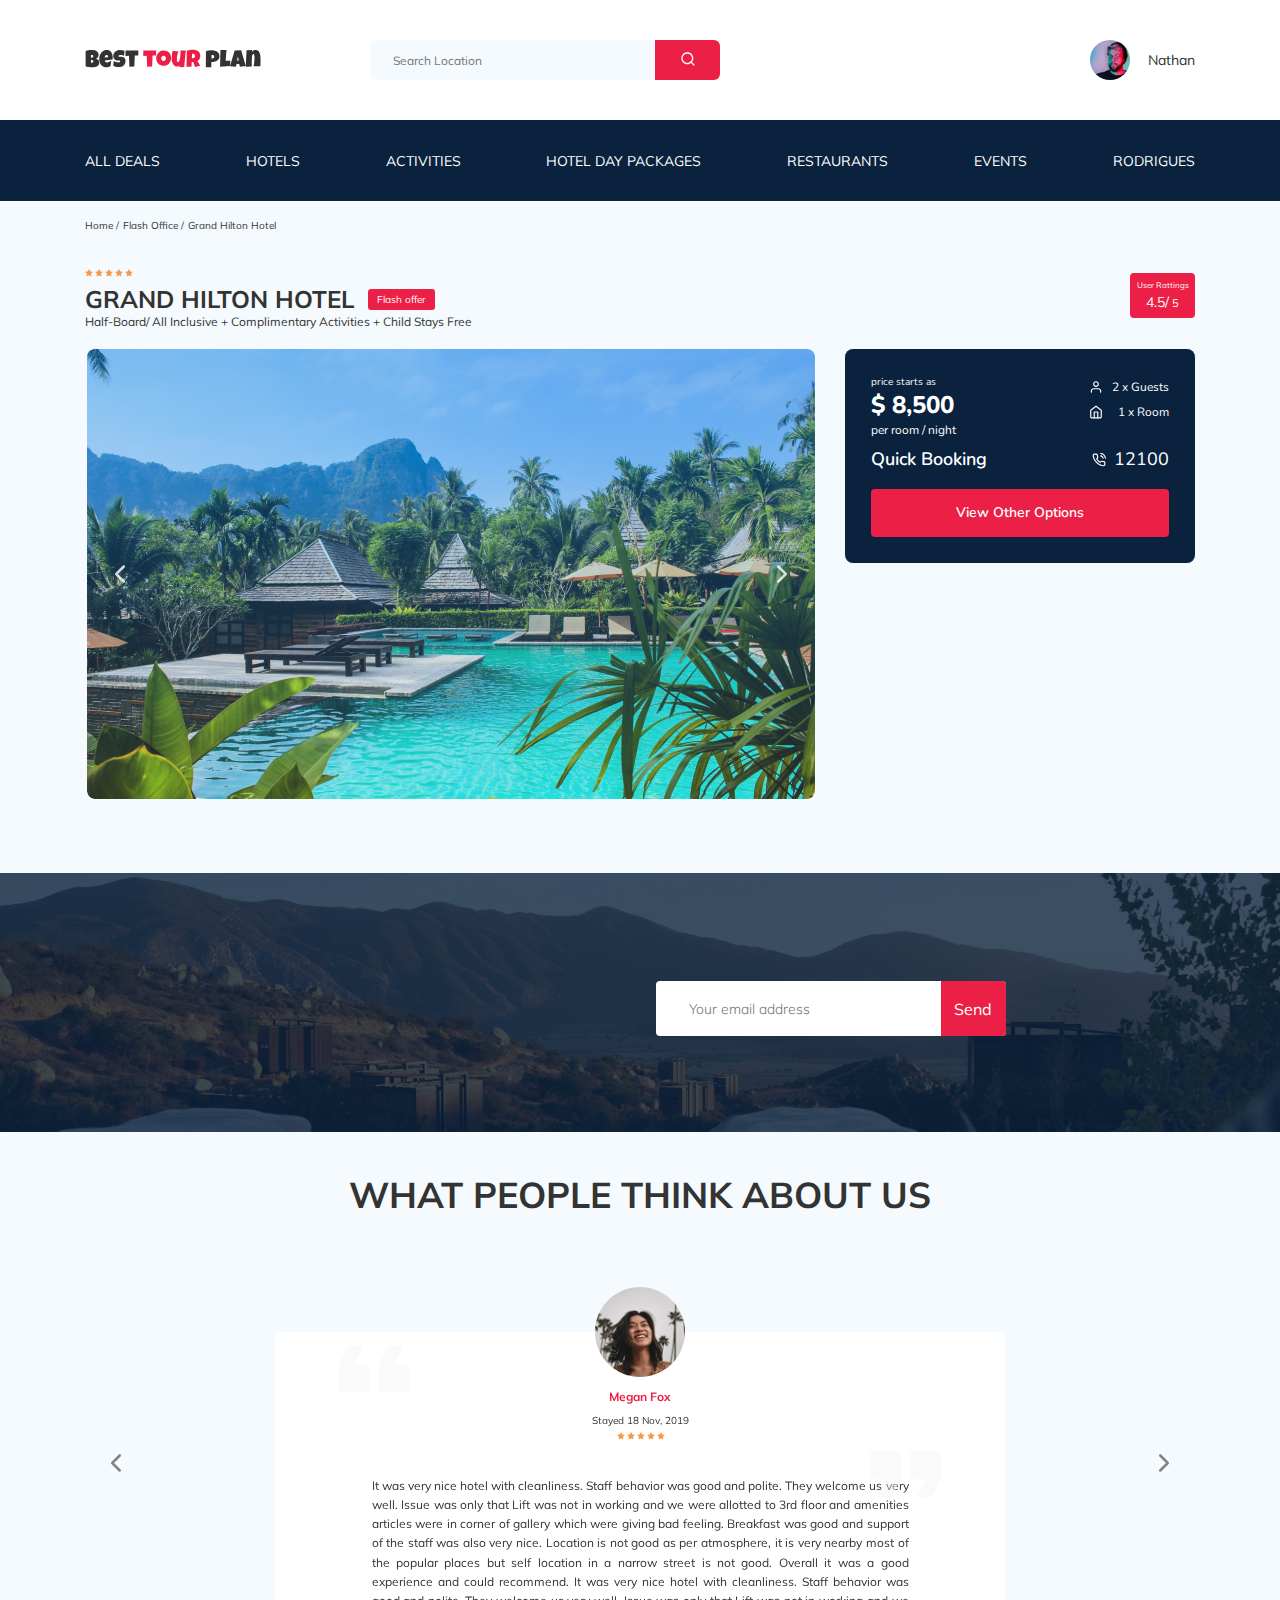
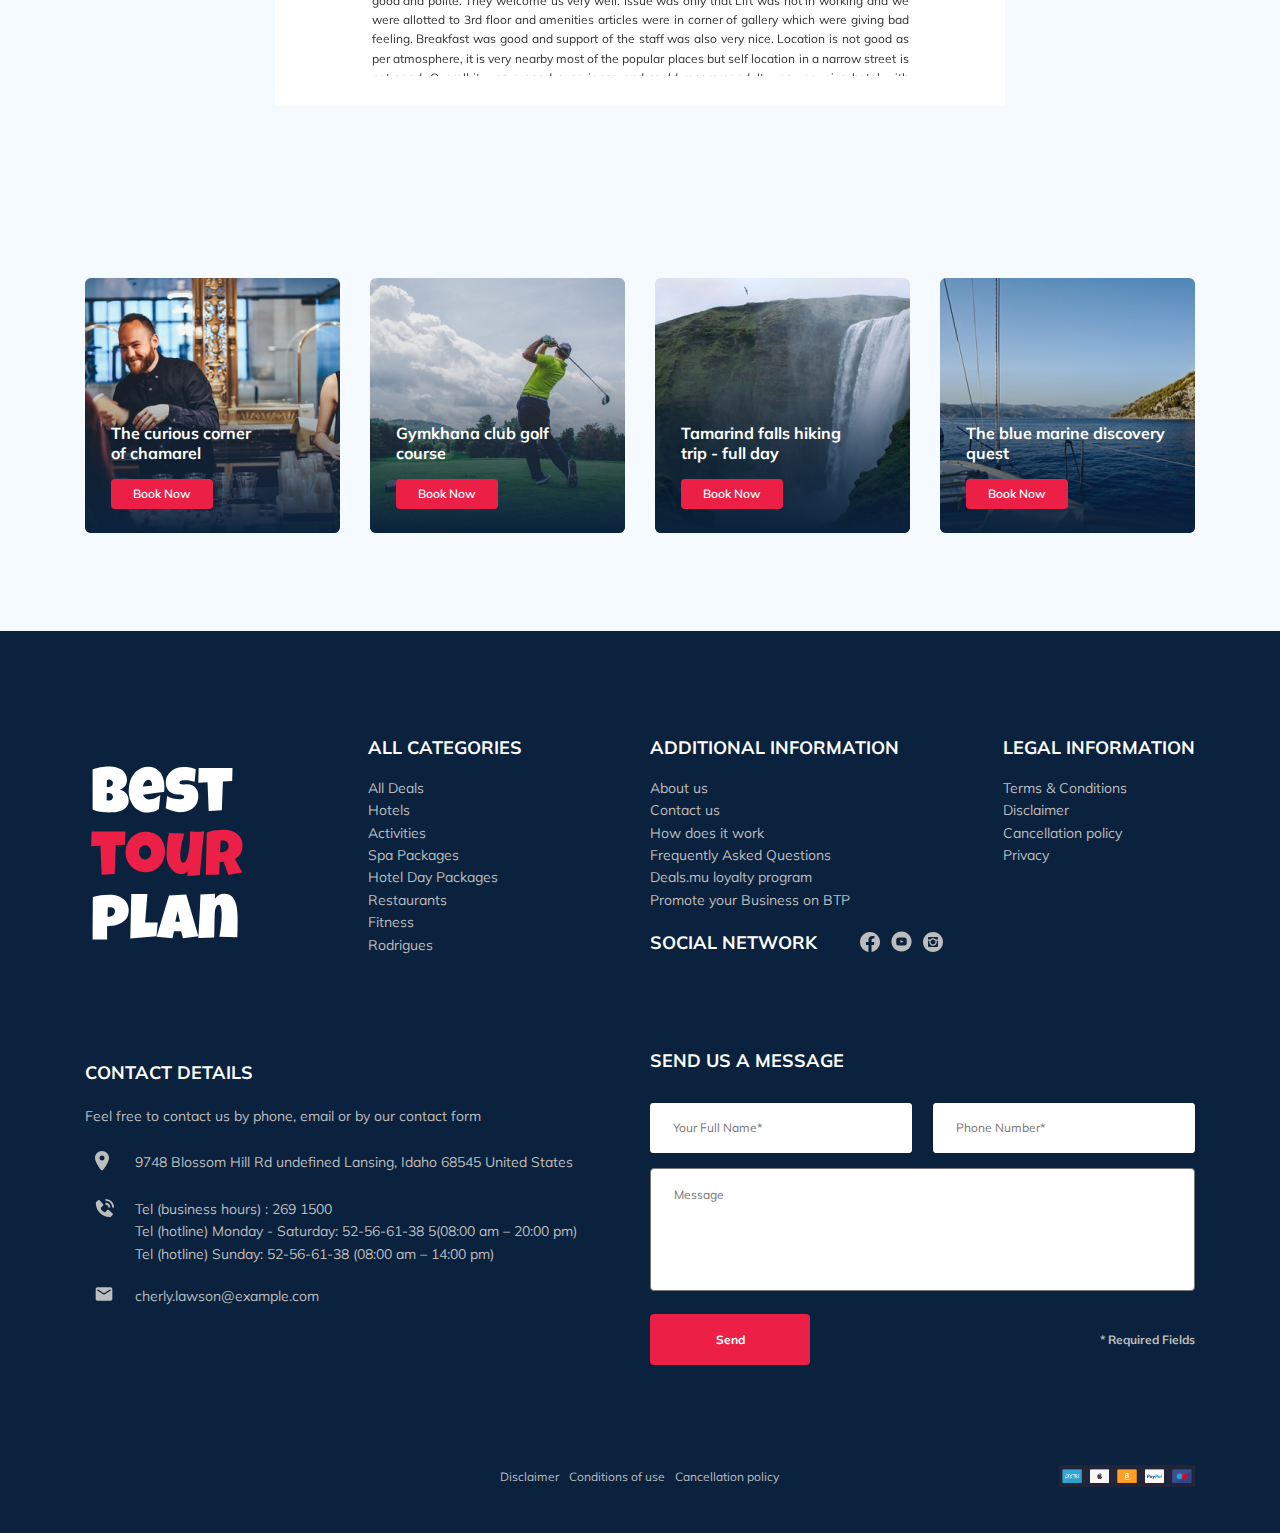
<file: index.html>
<!DOCTYPE html>
<html lang="en">

<head>
  <meta charset="UTF-8">
  <meta name="viewport" content="width=device-width, initial-scale=1.0">
  <title>Best Tour Plan - Hotel Booking19</title>
  <link href="https://fonts.googleapis.com/css2?family=Mulish:wght@400;700&family=Nunito:wght@400;600;800&display=swap"
    rel="stylesheet">
  <link rel="stylesheet" href="css/aos.css">
  <link rel="stylesheet" href="css/swiper-bundle.min.css">
  <link rel="icon" type="image/png" sizes="16x16" href="./img/favicon-16x16.png">
  <link rel="stylesheet" href="css/style.min.css">
  <!-- <script src="https://api-maps.yandex.ru/2.1/?apikey=08c87a56-c4ba-462c-a3b7-480979f335a8&lang=ru_RU">
  </script>
  <script>
    ymaps.ready(init);

    function init() {
      var myMap = new ymaps.Map("map", {
        center: [7.838600, 98.298791],
        zoom: 15
      });
    }
  </script> -->
</head>

<body>
  <header class="navbar navbar--mobile--fixed">
    <div class="container">
      <div class="navbar-top">
        <a href="" class="logo" data-aos="fade-right" data-aos-delay="400">
          <img src="img/horizontal-logo.svg" alt="Logo: Best Tour Plan" class="logo-image">
        </a>
        <form action="#" class="search navbar__search navbar__search--mobile--hidden">
          <input type="text" class="search__input" placeholder="Search Location" />
          <button class="search__button">
            <img src="img/search.svg" alt="Icon: search">
          </button>
        </form>
        <a href="#" class="user navbar__user navbar__user--mobile--hidden">
          <img src="img/user-avatar.jpeg" alt="avatar: Nathan" class="user__avatar">
          <span class="user__name">Nathan</span>
        </a>
        <!-- /.user -->
        <button class="menu-button navbar-top__menu-button">
          <span class="menu-button__line"></span>
          <span class="menu-button__line"></span>
          <span class="menu-button__line"></span>
        </button>
      </div>
      <!-- /"navbar-top -->
    </div>
    <!-- /.container -->
    <div class="navbar-bottom">
      <div class="container">
        <a href="#" class="navbar__user navbar-bottom__mobile ">
          <img src="img/user-avatar.jpeg" alt="avatar: Nathan" class="navbar__user__avatar">
          <span class="navbar__user__name navbar-bottom__mobile__user-name">Nathan</span>
        </a>
        <form action="#" class=" navbar-bottom__search navbar-bottom__search__mobile">
          <input type="text" class="navbar-bottom__search__input" placeholder="Search Location" />
          <button class="navbar-bottom__search__button">
            <img src="img/search.svg" alt="Icon: search">
          </button>
        </form>
        <ul class="navbar-menu navbar-menu--visible">

          <li class="navbar-menu__item navbar-menu__item--mobile--visible">
            <a href=" #" class="user navbar__user navbar__user--mobile--visible">
              <img src="img/user-avatar.jpeg" alt="avatar: Nathan" class="user__avatar">
              <span class="user__name user__name--light">Nathan</span>
            </a>
          </li>
          <li class="navbar-menu__item navbar-menu__item--mobile--visible">
            <form action="#" class="search navbar__search navbar__search--mobile--visible">
              <input type="text" class="search__input" placeholder="Search Location" />
              <button class="search__button">
                <img src="img/search.svg" alt="Icon: search">
              </button>
            </form>
          </li>
          <li class="navbar-menu__item">
            <a href="" class="navbar-menu__link
          ">All Deals</a>
          </li>
          <li class="navbar-menu__item">
            <a href="" class="navbar-menu__link">Hotels</a>
          </li>
          <li class="navbar-menu__item">
            <a href="" class="navbar-menu__link">Activities</a>
          </li>
          <li class="navbar-menu__item">
            <a href="" class="navbar-menu__link">Hotel Day Packages</a>
          </li>

          <li class="navbar-menu__item">
            <a href="" class="navbar-menu__link">Restaurants</a>
          </li>
          <li class="navbar-menu__item">
            <a href="" class="navbar-menu__link">Events</a>
          </li>
          <li class="navbar-menu__item">
            <a href="" class="navbar-menu__link">Rodrigues</a>
          </li>
        </ul>
      </div>
      <!-- /.container -->
    </div>
    <!-- /.navbar-bottom -->
  </header>
  <nav class="breadcrumb">
    <div class="container">
      <ul class="breadcrumb-list">
        <li class="breadcrumb-list__item">
          <a href="#" class="breadcrumb-list__link">Home</a>
        </li>
        <li class="breadcrumb-list__item">
          <a href="#" class="breadcrumb-list__link">Flash Office</a>
        </li>
        <li class="breadcrumb-list__item">
          Grand Hilton Hotel
        </li>
      </ul>
    </div>
    <!-- /.container -->
  </nav>
  <!-- /.breadcrumb -->

  <section class="hotel">
    <div class="container">
      <div class="hotel-info">
        <div class="hotel-info__text">
          <div class="hotel-wrapper">
            <div class="stars">
              <img src="img/Star.svg" class="star" alt="star">
              <img src="img/Star.svg" class="star" alt="star">
              <img src="img/Star.svg" class="star" alt="star">
              <img src="img/Star.svg" class="star" alt="star">
              <img src="img/Star.svg" class="star" alt="star">
            </div>
            <h1 class="hotel-name hotel-info__name">GRAND HILTON HOTEL</h1>
            <span class="offer hotel-info__offer">Flash offer</span>
          </div>
          <!-- /.hotel-wrapper -->
          <p class="hotel-description hotel-info__description">Half-Board/ All Inclusive + Complimentary Activities +
            Child Stays Free</p>
        </div>
        <!-- /.hotel-info__text -->
        <div data-toggle="modal" data-href="#rating-modal" class=" hotel-info__rating rating">
          <span class="rating__text">User Rattings</span>
          <span class="rating__counter">4.5/<span class="rating__base"> 5 </span></span>
        </div>
        <!-- /.hotel-info__rating -->
      </div>
      <!-- /.hotel-info-->
      <div class="hotel-grid">
        <!-- Slider main container -->
        <div class="swiper-container hotel-slider hotel__slider">
          <!-- Additional required wrapper -->
          <div class="swiper-wrapper">
            <!-- Slides -->
            <div class="swiper-slide hotel-slider__item">
              <img src="img/Slider1.jpg" class="hotel-slider__image" alt=" slider-1">
            </div>
            <div class="swiper-slide hotel-slider__item">
              <img src="img/Slider2.jpg" class="hotel-slider__image" alt=" slider-2">
            </div>
            <div class="swiper-slide hotel-slider__item">
              <img src="img/Slider3.jpg" class="hotel-slider__image" alt=" slider-3">
            </div>
            <div class="swiper-slide hotel-slider__item">
              <img src="img/Slider4.jpg" class="hotel-slider__image" alt=" slider-4">
            </div>
            <div class="swiper-slide hotel-slider__item">
              <img src="img/Slider5.jpg" class="hotel-slider__image" alt=" slider-5">
            </div>
          </div>
          <!-- /.swiper-wrapper -->
          <!-- If we need navigation buttons -->
          <button class="hotel-slider__button hotel-slider__button--prev"></button>
          <button class="hotel-slider__button hotel-slider__button--next"></button>
        </div>
        <!-- /.swiper-container -->
        <div class="hotel-details">
          <div class="booking">
            <div class="booking__info">
              <div class="booking__price">
                <span class="booking__start">price starts as</span>
                <strong class="booking__pricetag">$ 8,500</strong>
                <span class="booking__per-room">per room / night</span>
              </div>
              <!-- /.booking__price -->
              <div class="booking__room">
                <div class="booking__text">
                  <img src="img/user.svg" alt="Icon: user" class="booking__icon">
                  <span class="booking__description">2 x Guests</span>
                </div>
                <div class="booking__text">
                  <img src="img/home.svg" alt="Icon: home" class="booking__icon">
                  <span class="booking__description">1 x Room</span>
                </div>
              </div>
              <!-- /.booking-room -->
            </div>
            <!-- /.booking__info -->
            <div class="booking__call-center">
              <span class="booking__quick">Quick Booking</span>
              <a href="tel:12100" class="booking__number">
                <img src="img/phone-call.svg" alt="Icon: phone-call">
                <span class="booking__num">12100</span>
              </a>
            </div>
            <!-- /.call-center -->
            <button data-toggle="modal" data-href="#booking-modal" class=" button booking__button">View Other
              Options</button>
          </div>
          <!-- /.booking -->
          <div id="map" class="maps">
            <iframe class="frame"
              src="https://www.google.com/maps/embed?pb=!1m18!1m12!1m3!1d3952.5414950814966!2d98.2970310151609!3d7.838252394352192!2m3!1f0!2f0!3f0!3m2!1i1024!2i768!4f13.1!3m3!1m2!1s0x305025650c33dbab%3A0xa67a542329d011e1!2z0J_RhdGD0LrQtdGCLCDQmtCw0YDQvtC9LCDQntGC0LXQu9GMINCl0LjQu9GC0L7QvQ!5e0!3m2!1sru!2sru!4v1600868151652!5m2!1sru!2sru"
              width="347" height="213" style="border:0;" allowfullscreen="" aria-hidden="false" tabindex="0"></iframe>
          </div>
          <!-- /.map -->
        </div>
        <!-- /.hotel-right-->
      </div>
      <!-- /.hotel-grid -->
    </div>
    <!-- /.container -->
  </section>
  <!-- <section class="newsletter data-parallax= scroll" data-image-src="./img/newsletter-bg.jpeg"> -->
  <section class="newsletter">
    <div class=" newsletter-wrapper">
      <h2 class="newsletter-title newsletter__title" data-aos="fade-right" data-aos-delay="400">subscribe to our
        <span class="newsletter-title__strong">Newsletter</span></h2>
      <form action="send.php" method="POST" class="subscribe newsletter__subscribe newsletter__form">
        <div class="newsletter-group">
          <input type="email" class="subscribe__input" name="email" required placeholder="Your email address">
        </div>
        <button class="subscribe__button">Send</button>
      </form>







    </div>
    <!-- /.newsletter-wrapper -->
  </section>
  <section class="reviews">
    <h2 class="reviews__title">What people think about us</h2>
    <div class="container">
      <div class="swiper-container reviews-slider">
        <div class="swiper-wrapper">
          <div class="swiper-slide">
            <div class="reviews-slider__item">
              <div class="reviews-slider__profile">
                <img src="img/reviews-avatar-1.jpeg" alt="Photo: Megan Fox" class="reviews-slider__image">
                <h3 class="reviews-slider__username">Megan Fox</h3>
                <span class="reviews-slider__date">Stayed 18 Nov, 2019</span>
                <div class="reviews-slider__rating">
                  <img src="img/Star.svg" class="star" alt="star">
                  <img src="img/Star.svg" class="star" alt="star">
                  <img src="img/Star.svg" class="star" alt="star">
                  <img src="img/Star.svg" class="star" alt="star">
                  <img src="img/Star.svg" class="star" alt="star">
                </div>
                <!-- /.rating -->
              </div>
              <!-- /.reviews-slider__profile -->
              <p class="reviews-slider__text">
                It was very nice hotel with cleanliness. Staff behavior was good and polite. They welcome us very well.
                Issue was only
                that Lift was not in working and we were allotted to 3rd floor and amenities articles were in corner of
                gallery which
                were giving bad feeling. Breakfast was good and support of the staff was also very nice. Location is not
                good as per
                atmosphere, it is very nearby most of the popular places but self location in a narrow street is not
                good. Overall it
                was a good experience and could recommend.
                It was very nice hotel with cleanliness. Staff behavior was good and polite. They welcome
                us very well.
                Issue was only
                that Lift was not in working and we were allotted to 3rd floor and amenities articles were
                in corner of
                gallery which
                were giving bad feeling. Breakfast was good and support of the staff was also very nice.
                Location is not
                good as per
                atmosphere, it is very nearby most of the popular places but self location in a narrow
                street is not
                good. Overall it
                was a good experience and could recommend.
                It was very nice hotel with cleanliness. Staff behavior was good and polite. They welcome us very
                well.
                Issue was only
                that Lift was not in working and we were allotted to 3rd floor and amenities articles were in
                corner of
                gallery which
                were giving bad feeling. Breakfast was good and support of the staff was also very nice. Location
                is not
                good as per
                atmosphere, it is very nearby most of the popular places but self location in a narrow street is
                not
                good. Overall it
                was a good experience and could recommend.
                It was very nice hotel with cleanliness. Staff behavior was good and polite. They welcome
                us very well.
                Issue was only
                that Lift was not in working and we were allotted to 3rd floor and amenities articles were
                in corner of
                gallery which
                were giving bad feeling. Breakfast was good and support of the staff was also very nice.
                Location is not
                good as per
                atmosphere, it is very nearby most of the popular places but self location in a narrow
                street is not
                good. Overall it
                was a good experience and could recommend.
              </p>
            </div>
            <!-- /.reviews-slider__item -->
          </div>
          <!-- /.swiper-slide -->

          <div class="swiper-slide">
            <div class="reviews-slider__item">
              <div class="reviews-slider__profile">
                <img src="img/reviews-avatar-2.jpeg" alt="Photo: Megan Fox" class="reviews-slider__image">
                <h3 class="reviews-slider__username">Ben Smith</h3>
                <span class="reviews-slider__date">Stayed 25 Nov, 2018</span>
                <div class="reviews-slider__rating">
                  <img src="img/Star.svg" class="star" alt="star">
                  <img src="img/Star.svg" class="star" alt="star">
                  <img src="img/Star.svg" class="star" alt="star">
                  <img src="img/Star.svg" class="star" alt="star">
                  <img src="img/Star.svg" class="star" alt="star">
                </div>
                <!-- /.rating -->
              </div>
              <!-- /.reviews-slider__profile -->
              <p class="reviews-slider__text">
                Lorem ipsum dolor sit amet consectetur adipisicing elit. Provident porro minus asperiores veritatis nam
                quod aliquid ipsam eligendi voluptate commodi ab accusamus facilis ad excepturi quisquam, odio qui
                molestiae temporibus?
                Quaerat ipsam, illo voluptatibus enim rerum ut non laborum possimus aut impedit itaque dolorem
                praesentium sed molestiae sunt adipisci fugit rem aspernatur tempore dignissimos et magnam voluptas?
                Quas, accusantium quasi!
                Animi tempore veritatis similique! Maiores sequi ullam deleniti officia! Ea corrupti cupiditate quisquam
                possimus pariatur doloremque, assumenda mollitia exercitationem earum id at quam quas rerum quae
                incidunt saepe placeat doloribus!

              </p>

            </div>
            <!-- /.reviews-slider__item -->
          </div>
          <!-- /.swiper-slide -->
          <div class="swiper-slide">
            <div class="reviews-slider__item">
              <div class="reviews-slider__profile">
                <img src="img/reviews-avatar-3.jpeg" alt="Photo: Megan Fox" class="reviews-slider__image">
                <h3 class="reviews-slider__username">Sammy Dirk</h3>
                <span class="reviews-slider__date">Stayed 15 Jan, 2019</span>
                <div class="reviews-slider__rating">
                  <img src="img/Star.svg" class="star" alt="star">
                  <img src="img/Star.svg" class="star" alt="star">
                  <img src="img/Star.svg" class="star" alt="star">
                  <img src="img/Star.svg" class="star" alt="star">
                  <img src="img/Star.svg" class="star" alt="star">
                </div>
                <!-- /.rating -->
              </div>
              <!-- /.reviews-slider__profile -->
              <p class="reviews-slider__text">
                Lorem ipsum dolor sit amet consectetur adipisicing elit. Sit omnis molestias minus, natus voluptatum
                nihil ipsam unde totam corrupti quas consequatur ipsa, assumenda inventore quibusdam. Odio corrupti
                quidem sapiente fugit.Inventore nostrum dignissimos at quibusdam, reprehenderit delectus veritatis
                nulla. Et rerum neque est nobis explicabo nihil laudantium quos eius, quam distinctio pariatur
                doloremque vero. Officia quos saepe asperiores accusamus enim?

              </p>
            </div>
            <!-- /.reviews-slider__item -->
          </div>
          <!-- /.swiper-slide -->
        </div>
        <!-- /.swiper-wrapper -->

        <button class="reviews-slider__button reviews-slider__button--prev"></button>
        <button class="reviews-slider__button reviews-slider__button--next"></button>

      </div>
      <!-- /.reviews-slider -->
    </div>
    <!-- /.container -->


  </section>

  <section class="activities">
    <div class="container">
      <h2 class="activities__title" data-aos="fade-right" data-aos-delay="400">Other Activities</h2>
      <div class="activities-wrapper">
        <div class="card activities__card">
          <img src="img/activity-1.jpg" alt="activity1" class="card__image">
          <h3 class="card__title">The curious corner<br>
            of chamarel</h3>
          <button data-toggle="modal" data-href="#booking-modal" class="card__button">Book Now</button>
        </div>
        <!-- /.card -->
        <div class="card activities__card">
          <img src="img/activity-2.jpg" alt="activity2" class="card__image">
          <h3 class="card__title">Gymkhana club golf<br>
            course</h3>
          <button data-toggle="modal" data-href="#booking-modal" class="card__button">Book Now</button>
        </div>
        <!-- /.card -->
        <div class="card activities__card">
          <img src="img/activity-3.jpg" alt="activity3" class="card__image">
          <h3 class="card__title">Tamarind falls hiking<br>
            trip - full day</h3>
          <button data-toggle="modal" data-href="#booking-modal" class="card__button">Book Now</button>
        </div>
        <!-- /.card -->
        <div class="card activities__card">
          <img src="img/activity-4.jpg" alt="activity4" class="card__image">
          <h3 class="card__title">The blue marine discovery
            quest</h3>
          <button data-toggle="modal" data-href="#booking-modal" class="card__button">Book Now</button>
        </div>
        <!-- /.card -->
      </div>
      <!-- /.activities-wrapper -->


    </div>
    <!-- /.container -->


  </section>

  <footer class="footer ">
    <div class="container">
      <div class="footer-wrapper">
        <a href="" class="logo footer__link"> <img src="img/vertival-logo.svg" alt="Logo: Best Tour Plan"
            class="logo footer__logo"></a>
        <div class="footer__list footer__categories">
          <h3 class="footer__title">ALL CATEGORIES</h3>
          <ul class="footer__ul">
            <li class="footer__item">
              <a href="#" class="footer__link"> All Deals</a>
            </li>
            <li class="footer__item">
              <a href="#" class="footer__link"> Hotels</a>
            </li>
            <li class="footer__item">
              <a href="#" class="footer__link">Activities</a>
            </li>
            <li class="footer__item">
              <a href="#" class="footer__link"> Spa Packages</a>
            </li>
            <li class="footer__item">
              <a href="#" class="footer__link"> Hotel Day Packages</a>
            </li>
            <li class="footer__item">
              <a href="#" class="footer__link"> Restaurants</a>
            </li>
            <li class="footer__item">
              <a href="#" class="footer__link"> Fitness</a>
            </li>
            <li class="footer__item">
              <a href="#" class="footer__link">Rodrigues</a>
            </li>
          </ul>
        </div>
        <!-- /.footer__list -->
        <div class="footer__list footer__additional">
          <h3 class="footer__title">Additional information</h3>
          <ul class="footer__ul">
            <li class="footer__item">
              <a href="#" class="footer__link"> About us</a>
            </li>
            <li class="footer__item">
              <a href="#" class="footer__link"> Contact us</a>
            </li>
            <li class="footer__item">
              <a href="#" class="footer__link">How does it work</a>
            </li>
            <li class="footer__item">
              <a href="#" class="footer__link"> Frequently Asked Questions</a>
            </li>
            <li class="footer__item">
              <a href="#" class="footer__link"> Deals.mu loyalty program</a>
            </li>
            <li class="footer__item">
              <a href="#" class="footer__link"> Promote your Business on BTP</a>
            </li>

          </ul>
        </div>
        <!-- /.footer__list -->
        <div class="footer__social-network">
          <h3 class="footer__title footer__title--inline">Social Network</h3>
          <div class="footer__social-links">
            <a href="#" class="footer__link"><img src="img/fb.svg" alt="Icon: facebook"></a>
            <a href="#" class="footer__link"><img src="img/yt.svg" alt="Icon: youtube"></a>
            <a href="#" class="footer__link"><img src="img/inst.svg" alt="Icon: instagram"></a>
          </div>
          <!-- /.footer__social-links -->
        </div>
        <!-- /.footer__social-network -->
        <div class="footer__list footer__legal">
          <h3 class="footer__title"> LEGAL INFORMATION</h3>
          <ul class="footer__ul">
            <li class="footer__item">
              <a href="#" class="footer__link"> Terms & Conditions</a>
            </li>
            <li class="footer__item">
              <a href="#" class="footer__link"> Disclaimer</a>
            </li>
            <li class="footer__item">
              <a href="#" class="footer__link"> Cancellation policy</a>
            </li>
            <li class="footer__item">
              <a href="#" class="footer__link"> Privacy</a>
            </li>
          </ul>
        </div>
        <!-- /.footer__list -->
        <div class="footer__contact-details">
          <h3 class="footer__title footer__title--contact">Contact Details </h3>
          <p class="footer__text">
            Feel free to contact us by phone, email or by our contact form</p>
          <ul class="footer__ul">
            <li class="footer__item footer__item--mb-2">
              <div class="footer__icon-wrapper">
                <img class=" footer__icon" src="img/map-market.svg" alt=" Icon: map">
              </div>
              9748 Blossom Hill Rd undefined Lansing, Idaho 68545 United States
            </li>
            <li class="footer__item footer__item--mb-2">
              <div class="footer__icon-wrapper">
                <img class=" footer__icon" src="img/phone.svg" alt=" Icon: phone">
              </div>
              <ul class="footer__phones">
                <li class="footer__phone--line">
                  Tel (business hours) : <a href="tel:2691500" class="footer__link">269 1500</a>
                </li>
                <li class="footer__phone--line">
                  Tel (hotline) Monday - Saturday: <a href="tel:52566138" class="footer__link">52-56-61-38 </a>5(08:00
                  am – 20:00
                  pm)
                </li>
                <li class="footer__phone--line">
                  Tel (hotline) Sunday: <a href="tel:52566138" class="footer__link">52-56-61-38 </a>(08:00 am – 14:00
                  pm)

                </li>
              </ul>

            </li>
            <li class="footer__item footer__item--mb-2">
              <div class="footer__icon-wrapper">
                <img class=" footer__icon" src="img/email.svg" alt="Icon: email">
              </div>

              <a href="mailto:example@example.com" class="footer__link">cherly.lawson@example.com</a>

            </li>
          </ul>
        </div>
        <!-- /. footer__contact-details-->
        <div class="footer__contact-form">
          <h3 class="footer__title footer__title--message">Send us a message</h3>
          <form action="send.php" method="POST" class="footer__form form">
            <div class="footer__input-group">
              <input type="text" class="footer__input" name="name" required placeholder="Your Full Name*">
            </div>
            <div class="footer__input-group">
              <input type="text" class="footer__input" name="phone" required placeholder="Phone Number*">
            </div>

            <textarea class="footer__message" name="message" placeholder="Message"></textarea>
            <div class="footer__line">
              <button class="button footer__button" type="submit">Send</button>
              <span class="footer__info">* Required Fields</span>
            </div>
          </form>
        </div>
        <!-- /.footer__contact-form -->
      </div>
      <!-- footer-wrapper -->
      <div class="footer__bottom">
        <div class="footer__policy">
          <a href="#" class="footer__policy footer__policy--link">Disclaimer</a>
          <a href="#" class="footer__policy footer__policy--link">Conditions of use </a>
          <a href="#" class="footer__policy footer__policy--link">Cancellation policy</a>
        </div>
        <div class="footer__icons">
          <img src="img/footer-icons.png" alt="Icon: footer-icons">
        </div>
      </div>
      <!-- /.footer__bottom -->
    </div>
    <!-- /.container -->
  </footer>
  <div class="modal" id="booking-modal">
    <div class="modal__overlay">
    </div>
    <!-- /.modal__overlay -->
    <div class="modal__dialog">
      <a href="#" class="modal__close">
        <img src="img/close.svg" alt="Icon: close">
      </a>
      <div class="modal__contact-form">
        <h3 class="modal__title modal__title--message">Booking</h3>
        <form action="send.php" method="POST" class="modal__form form">
          <div class="modal__group">
            <input type="text" class="modal__input" name="name" required placeholder="Your Full Name*">
          </div>
          <input type="text" class="modal__input" name="phone" required placeholder="Phone Number*">
          <input type="email" class="modal__input" name="email" required placeholder="Email*">
          <textarea class="message modal__message" name="message" placeholder="Message"></textarea>
          <div class="modal__line">
            <button class="button modal__button" type="submit">Send</button>
            <span class="modal__info">* Required Fields</span>
          </div>
        </form>
      </div>
      <!-- /.footer__contact-form -->
    </div>
    <!-- /.modal__dialog -->
  </div>
  <!-- /.modal -->
  <script src="js/swiper-bundle.min.js"></script>
  <script src="https://ajax.googleapis.com/ajax/libs/jquery/1.11.0/jquery.min.js"></script>
  <!-- <script src="js/parallax.min.js"></script> -->
  <script src="js/jquery-3.5.1.min.js"></script>
  <script src="js/jquery.validate.min.js"></script>
  <script src="js/aos.js"></script>
  <script src=" js/main.js"></script>

</body>

</html>
</file>
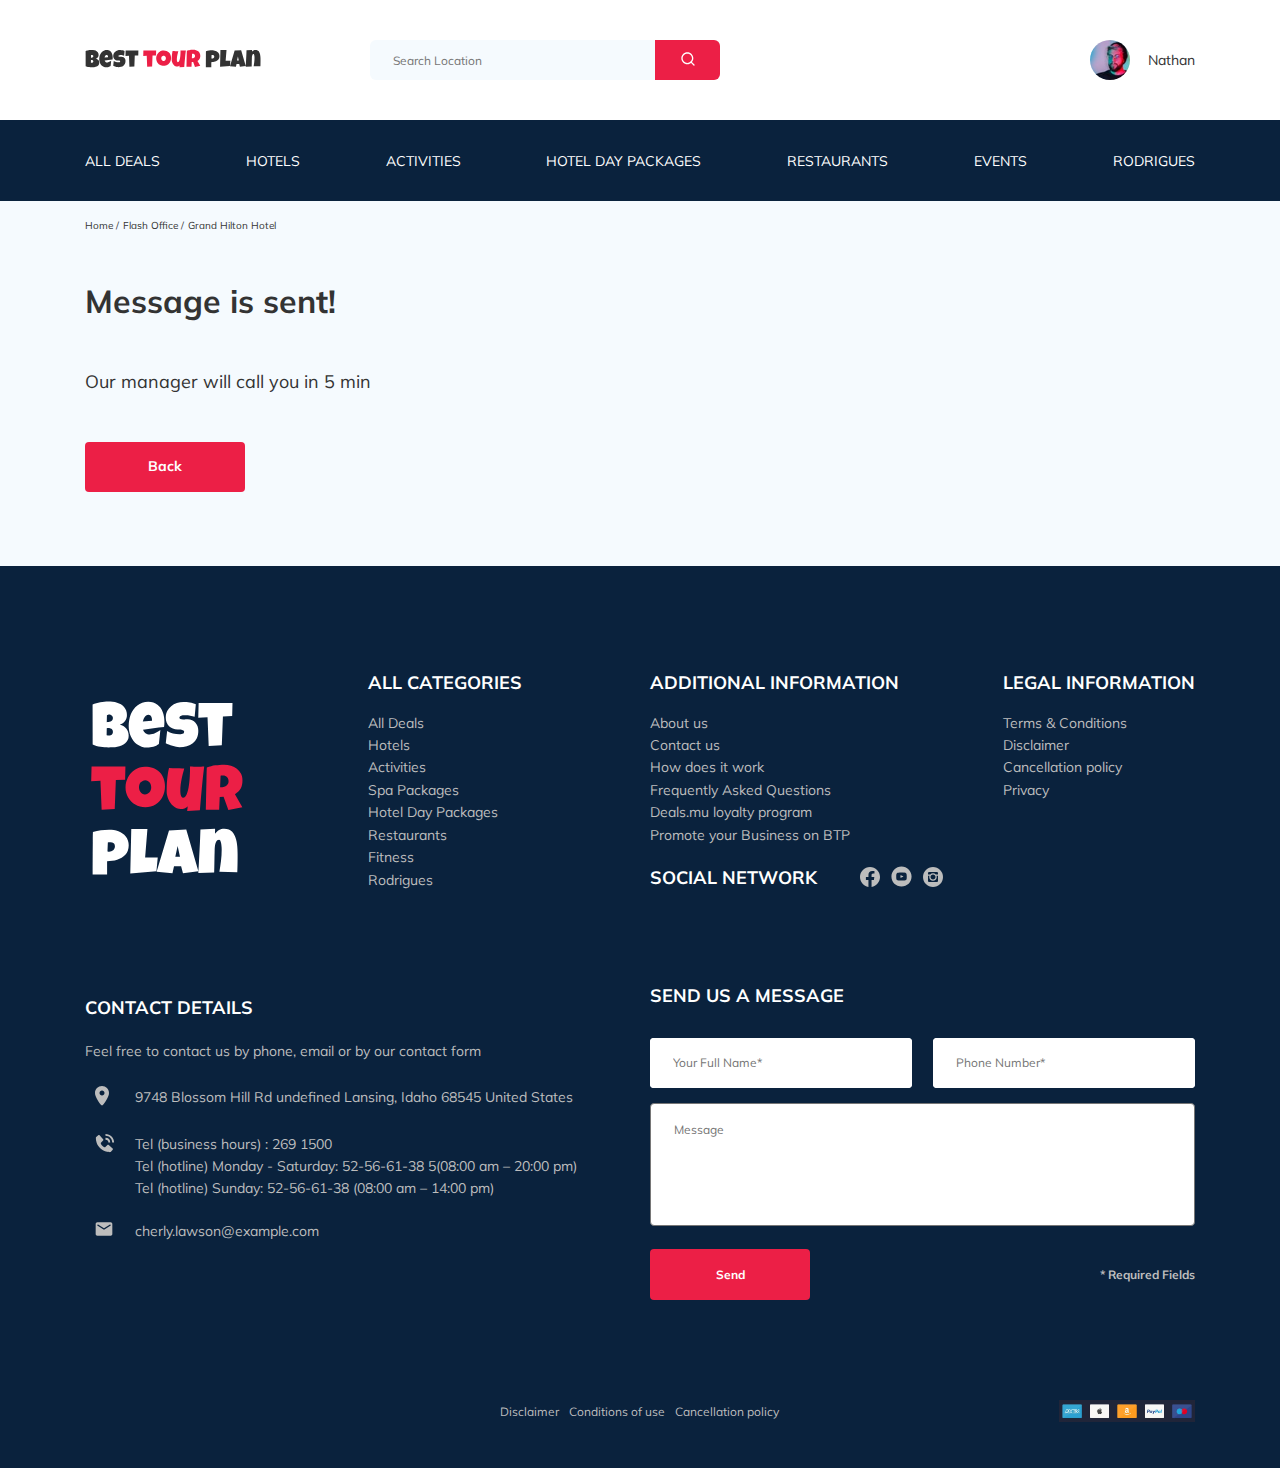
<file: thankyou.html>
<!DOCTYPE html>
<html lang="en">

<head>
  <meta charset="UTF-8">
  <meta name="viewport" content="width=device-width, initial-scale=1.0">
  <title>Best Tour Plan - Hotel Booking19</title>
  <link href="https://fonts.googleapis.com/css2?family=Mulish:wght@400;700&family=Nunito:wght@400;600;800&display=swap"
    rel="stylesheet">
  <link rel="stylesheet" href="css/swiper-bundle.min.css">
  <link rel="stylesheet" href="css/style.min.css">
  <!-- <script src="https://api-maps.yandex.ru/2.1/?apikey=08c87a56-c4ba-462c-a3b7-480979f335a8&lang=ru_RU">
  </script>
  <script>
    ymaps.ready(init);

    function init() {
      var myMap = new ymaps.Map("map", {
        center: [7.838600, 98.298791],
        zoom: 15
      });
    }
  </script> -->
</head>

<body>
  <header class="navbar navbar--mobile--fixed">
    <div class="container">
      <div class="navbar-top">
        <a href="index.html" class="logo">
          <img src="img/horizontal-logo.svg" alt="Logo: Best Tour Plan" class="logo-image">
        </a>
        <form action="#" class="search navbar__search navbar__search--mobile--hidden">
          <input type="text" class="search__input" placeholder="Search Location" />
          <button class="search__button">
            <img src="img/search.svg" alt="Icon: search">
          </button>
        </form>
        <a href="#" class="user navbar__user navbar__user--mobile--hidden">
          <img src="img/user-avatar.jpeg" alt="avatar: Nathan" class="user__avatar">
          <span class="user__name">Nathan</span>
        </a>
        <!-- /.user -->
        <button class="menu-button navbar-top__menu-button">
          <span class="menu-button__line"></span>
          <span class="menu-button__line"></span>
          <span class="menu-button__line"></span>
        </button>
      </div>
      <!-- /"navbar-top -->
    </div>
    <!-- /.container -->
    <div class="navbar-bottom">
      <div class="container">
        <a href="#" class="navbar__user navbar-bottom__mobile ">
          <img src="img/user-avatar.jpeg" alt="avatar: Nathan" class="navbar__user__avatar">
          <span class="navbar__user__name navbar-bottom__mobile__user-name">Nathan</span>
        </a>
        <form action="#" class=" navbar-bottom__search navbar-bottom__search__mobile">
          <input type="text" class="navbar-bottom__search__input" placeholder="Search Location" />
          <button class="navbar-bottom__search__button">
            <img src="img/search.svg" alt="Icon: search">
          </button>
        </form>
        <ul class="navbar-menu">

          <li class="navbar-menu__item navbar-menu__item--mobile--visible">
            <a href=" #" class="user navbar__user navbar__user--mobile--visible">
              <img src="img/user-avatar.jpeg" alt="avatar: Nathan" class="user__avatar">
              <span class="user__name user__name--light">Nathan</span>
            </a>
          </li>
          <li class="navbar-menu__item navbar-menu__item--mobile--visible">
            <form action="#" class="search navbar__search navbar__search--mobilevisible">
              <input type="text" class="search__input" placeholder="Search Location" />
              <button class="search__button">
                <img src="img/search.svg" alt="Icon: search">
              </button>
            </form>
          </li>
          <li class="navbar-menu__item">
            <a href="" class="navbar-menu__link
          ">All Deals</a>
          </li>
          <li class="navbar-menu__item">
            <a href="" class="navbar-menu__link">Hotels</a>
          </li>
          <li class="navbar-menu__item">
            <a href="" class="navbar-menu__link">Activities</a>
          </li>
          <li class="navbar-menu__item">
            <a href="" class="navbar-menu__link">Hotel Day Packages</a>
          </li>

          <li class="navbar-menu__item">
            <a href="" class="navbar-menu__link">Restaurants</a>
          </li>
          <li class="navbar-menu__item">
            <a href="" class="navbar-menu__link">Events</a>
          </li>
          <li class="navbar-menu__item">
            <a href="" class="navbar-menu__link">Rodrigues</a>
          </li>
        </ul>
      </div>
      <!-- /.container -->
    </div>
    <!-- /.navbar-bottom -->
  </header>
  <nav class="breadcrumb">
    <div class="container">
      <ul class="breadcrumb-list">
        <li class="breadcrumb-list__item">
          <a href="#" class="breadcrumb-list__link">Home</a>
        </li>
        <li class="breadcrumb-list__item">
          <a href="#" class="breadcrumb-list__link">Flash Office</a>
        </li>
        <li class="breadcrumb-list__item">
          Grand Hilton Hotel
        </li>
      </ul>
    </div>
    <!-- /.container -->
  </nav>
  <!-- /.breadcrumb -->

  <section class="hotel">
    <div class="container">
      <div class="thankyou-info">

        <h1 class="thankyou-info__message">Message is sent!</h1>
        <p class="thankyou-info__description">Our manager will call you in 5 min
        </p>

        <a href="index.html"> <button class="button button-back">Back</button></a>

        <!-- </div> -->


      </div>
      <!-- /.thankyou-info-->

    </div>
    <!-- /.container -->
  </section>
  <!-- <section class="newsletter data-parallax= scroll" data-image-src="./img/newsletter-bg.jpeg"> -->
  <footer class="footer ">
    <div class="container">
      <div class="footer-wrapper">
        <a href="" class="logo footer__link"> <img src="img/vertival-logo.svg" alt="Logo: Best Tour Plan"
            class="logo footer__logo"></a>
        <div class="footer__list footer__categories">
          <h3 class="footer__title">ALL CATEGORIES</h3>
          <ul class="footer__ul">
            <li class="footer__item">
              <a href="#" class="footer__link"> All Deals</a>
            </li>
            <li class="footer__item">
              <a href="#" class="footer__link"> Hotels</a>
            </li>
            <li class="footer__item">
              <a href="#" class="footer__link">Activities</a>
            </li>
            <li class="footer__item">
              <a href="#" class="footer__link"> Spa Packages</a>
            </li>
            <li class="footer__item">
              <a href="#" class="footer__link"> Hotel Day Packages</a>
            </li>
            <li class="footer__item">
              <a href="#" class="footer__link"> Restaurants</a>
            </li>
            <li class="footer__item">
              <a href="#" class="footer__link"> Fitness</a>
            </li>
            <li class="footer__item">
              <a href="#" class="footer__link">Rodrigues</a>
            </li>
          </ul>
        </div>
        <!-- /.footer__list -->
        <div class="footer__list footer__additional">
          <h3 class="footer__title">Additional information</h3>
          <ul class="footer__ul">
            <li class="footer__item">
              <a href="#" class="footer__link"> About us</a>
            </li>
            <li class="footer__item">
              <a href="#" class="footer__link"> Contact us</a>
            </li>
            <li class="footer__item">
              <a href="#" class="footer__link">How does it work</a>
            </li>
            <li class="footer__item">
              <a href="#" class="footer__link"> Frequently Asked Questions</a>
            </li>
            <li class="footer__item">
              <a href="#" class="footer__link"> Deals.mu loyalty program</a>
            </li>
            <li class="footer__item">
              <a href="#" class="footer__link"> Promote your Business on BTP</a>
            </li>

          </ul>
        </div>
        <!-- /.footer__list -->
        <div class="footer__social-network">
          <h3 class="footer__title footer__title--inline">Social Network</h3>

          <div class="footer__social-links">
            <a href="#" class="footer__link"><img src="img/fb.svg" alt="Icon: facebook"></a>
            <a href="#" class="footer__link"><img src="img/yt.svg" alt="Icon: youtube"></a>

            <a href="#" class="footer__link"><img src="img/inst.svg" alt="Icon: instagram"></a>


          </div>
          <!-- /.footer__social-links -->
        </div>
        <!-- /.footer__social-network -->
        <div class="footer__list footer__legal">
          <h3 class="footer__title"> LEGAL INFORMATION</h3>
          <ul class="footer__ul">
            <li class="footer__item">
              <a href="#" class="footer__link"> Terms & Conditions</a>
            </li>
            <li class="footer__item">
              <a href="#" class="footer__link"> Disclaimer</a>
            </li>
            <li class="footer__item">
              <a href="#" class="footer__link"> Cancellation policy</a>
            </li>
            <li class="footer__item">
              <a href="#" class="footer__link"> Privacy</a>
            </li>
          </ul>
        </div>
        <!-- /.footer__list -->
        <div class="footer__contact-details">
          <h3 class="footer__title footer__title--contact">Contact Details </h3>
          <p class="footer__text">
            Feel free to contact us by phone, email or by our contact form</p>
          <ul class="footer__ul">
            <li class="footer__item footer__item--mb-2">
              <div class="footer__icon-wrapper">
                <img class=" footer__icon" src="img/map-market.svg" alt=" Icon: map">
              </div>
              9748 Blossom Hill Rd undefined Lansing, Idaho 68545 United States
            </li>
            <li class="footer__item footer__item--mb-2">
              <div class="footer__icon-wrapper">
                <img class=" footer__icon" src="img/phone.svg" alt=" Icon: phone">
              </div>

              <ul class="footer__phones">
                <li class="footer__phone--line">
                  Tel (business hours) : <a href="tel:2691500" class="footer__link">269 1500</a>
                </li>
                <li class="footer__phone--line">
                  Tel (hotline) Monday - Saturday: <a href="tel:52566138" class="footer__link">52-56-61-38 </a>5(08:00
                  am – 20:00
                  pm)
                </li>
                <li class="footer__phone--line">
                  Tel (hotline) Sunday: <a href="tel:52566138" class="footer__link">52-56-61-38 </a>(08:00 am – 14:00
                  pm)

                </li>
              </ul>

            </li>
            <li class="footer__item footer__item--mb-2">
              <div class="footer__icon-wrapper">
                <img class=" footer__icon" src="img/email.svg" alt="Icon: email">
              </div>

              <a href="mailto:example@example.com" class="footer__link">cherly.lawson@example.com</a>

            </li>
          </ul>
        </div>
        <!-- /. footer__contact-details-->
        <div class="footer__contact-form">
          <h3 class="footer__title footer__title--message">Send us a message</h3>
          <form action="send.php" method="POST" class="footer__form form">
            <div class="footer__input-group">
              <input type="text" class="footer__input" name="name" required placeholder="Your Full Name*">
            </div>
            <div class="footer__input-group">
              <input type="text" class="footer__input" name="phone" required placeholder="Phone Number*">
            </div>

            <textarea class="footer__message" name="message" placeholder="Message"></textarea>
            <div class="footer__line">
              <button class="button footer__button" type="submit">Send</button>
              <span class="footer__info">* Required Fields</span>
            </div>
          </form>

        </div>
        <!-- /.footer__contact-form -->
      </div>
      <!-- footer-wrapper -->
      <div class="footer__bottom">
        <div class="footer__policy">
          <a href="#" class="footer__policy footer__policy--link">Disclaimer</a>
          <a href="#" class="footer__policy footer__policy--link">Conditions of use </a>
          <a href="#" class="footer__policy footer__policy--link">Cancellation policy</a>
        </div>
        <div class="footer__icons">
          <img src="img/footer-icons.png" alt="Icon: footer-icons">
        </div>
      </div>
      <!-- /.footer__bottom -->
    </div>
    <!-- /.container -->
  </footer>
  <div class="modal" id="booking-modal">
    <div class="modal__overlay">

    </div>
    <!-- /.modal__overlay -->
    <div class="modal__dialog">

      <a href="#" class="modal__close">
        <img src="img/close.svg" alt="Icon: close">
      </a>
      <div class="modal__contact-form">
        <h3 class="modal__title modal__title--message">Booking</h3>
        <form action="send.php" method="POST" class="modal__form form">
          <input type="text" class="modal__input" name="name" required placeholder="Your Full Name*">
          <input type="text" class="modal__input" name="phone" required placeholder="Phone Number*">
          <input type="email" class="modal__input" name="email" required placeholder="Email*">
          <textarea class="message modal__message" name="message" placeholder="Message"></textarea>
          <div class="modal__line">
            <button class="button modal__button" type="submit">Send</button>
            <span class="modal__info">* Required Fields</span>
          </div>
        </form>

      </div>
      <!-- /.footer__contact-form -->
    </div>
    <!-- /.modal__dialog -->
  </div>
  <!-- /.modal -->

  <script src="js/swiper-bundle.min.js"></script>
  <script src="https://ajax.googleapis.com/ajax/libs/jquery/1.11.0/jquery.min.js"></script>
  <!-- <script src="js/parallax.min.js"></script> -->
  <script src="js/jquery-3.5.1.min.js"></script>
  <script src="js/jquery.validate.min.js"></script>
  <script src=" js/main.js"></script>



</body>

</html>
</file>
<file: css/style.min.css>
*{-webkit-box-sizing:border-box;box-sizing:border-box}* body{font-family:Mulish, sans-serif;color:#333;background-color:#F5FAFE}* .container{max-width:1110px;margin:auto}* img{max-width:100%}* .message{border-radius:4px;padding:18px 23px;color:#333;border:none;outline:none}* .button{min-width:160px;min-height:50px;padding:18px;color:#ffff;background-color:#EC1F46;font-weight:bold;font-size:12px;line-height:15px;border:none;border-radius:4px;outline:none}* .input{outline:none;color:#333}* .invalid{color:#EC1F46}/*! normalize.css v8.0.1 | MIT License | github.com/necolas/normalize.css */html{line-height:1.15;-webkit-text-size-adjust:100%}body{margin:0}main{display:block}h1{font-size:2em;margin:0.67em 0}hr{-webkit-box-sizing:content-box;box-sizing:content-box;height:0;overflow:visible}pre{font-family:monospace, monospace;font-size:1em}a{background-color:transparent}abbr[title]{border-bottom:none;text-decoration:underline;-webkit-text-decoration:underline dotted;text-decoration:underline dotted}b,strong{font-weight:bolder}code,kbd,samp{font-family:monospace, monospace;font-size:1em}small{font-size:80%}sub,sup{font-size:75%;line-height:0;position:relative;vertical-align:baseline}sub{bottom:-0.25em}sup{top:-0.5em}img{border-style:none}button,input,optgroup,select,textarea{font-family:inherit;font-size:100%;line-height:1.15;margin:0}button,input{overflow:visible}button,select{text-transform:none}button,[type="button"],[type="reset"],[type="submit"]{-webkit-appearance:button}button::-moz-focus-inner,[type="button"]::-moz-focus-inner,[type="reset"]::-moz-focus-inner,[type="submit"]::-moz-focus-inner{border-style:none;padding:0}button:-moz-focusring,[type="button"]:-moz-focusring,[type="reset"]:-moz-focusring,[type="submit"]:-moz-focusring{outline:1px dotted ButtonText}fieldset{padding:0.35em 0.75em 0.625em}legend{-webkit-box-sizing:border-box;box-sizing:border-box;color:inherit;display:table;max-width:100%;padding:0;white-space:normal}progress{vertical-align:baseline}textarea{overflow:auto}[type="checkbox"],[type="radio"]{-webkit-box-sizing:border-box;box-sizing:border-box;padding:0}[type="number"]::-webkit-inner-spin-button,[type="number"]::-webkit-outer-spin-button{height:auto}[type="search"]{-webkit-appearance:textfield;outline-offset:-2px}[type="search"]::-webkit-search-decoration{-webkit-appearance:none}::-webkit-file-upload-button{-webkit-appearance:button;font:inherit}details{display:block}summary{display:list-item}template{display:none}[hidden]{display:none}.navbar{background-color:#fff}.navbar-top{display:-webkit-box;display:-ms-flexbox;display:flex;-webkit-box-align:center;-ms-flex-align:center;align-items:center;-webkit-box-pack:justify;-ms-flex-pack:justify;justify-content:space-between;padding-top:40px;padding-bottom:40px}.navbar-top__menu-button{display:none}.navbar__search{margin-right:auto;margin-left:108px;border-radius:6px}.navbar-bottom{background:#0A223D}.navbar-bottom__mobile{display:none}.navbar-bottom__search{display:none}.navbar-menu{list-style-type:none;margin:0;padding:31px 0;display:-webkit-box;display:-ms-flexbox;display:flex;-webkit-box-pack:justify;-ms-flex-pack:justify;justify-content:space-between;color:#ffff}.navbar-menu__link{color:inherit;text-decoration:none;font-size:14px;line-height:18px;text-transform:uppercase}.navbar-menu__item--mobile--visible{display:none}.navbar__user__avatar{width:40px;height:40px;border-radius:50%;-o-object-fit:cover;object-fit:cover;margin-bottom:10px;font-size:14px}.logo{width:177px}.search,.navbar__search{position:relative;border-radius:6px;overflow:hidden;height:40px}.search__input,.navbar__search__input{width:350px;height:100%;font-size:12px;line-height:15px;padding-left:23px;padding-right:75px;background-color:#F5FAFE;border:none;outline:none}.search__button,.navbar__search__button{position:absolute;background-color:#EC1F46;width:65px;height:100%;top:0px;right:0px;font-size:12px;line-height:15px;border:none;outline:none}.user{display:-webkit-box;display:-ms-flexbox;display:flex;-webkit-box-align:center;-ms-flex-align:center;align-items:center;text-decoration:none}.user__avatar{width:40px;height:40px;border-radius:50%;-o-object-fit:cover;object-fit:cover}.user__name{font-size:14px;line-height:18px;color:#333;margin-left:18px}.breadcrumb-list{display:-webkit-box;display:-ms-flexbox;display:flex;-webkit-box-align:center;-ms-flex-align:center;align-items:center;list-style:none;padding:18px 0;margin:0}.breadcrumb-list__item{font-size:10px;line-height:13px}.breadcrumb-list__item:not(:last-child)::after{content:'/ ';margin-right:4px}.breadcrumb-list__link{text-decoration:none;color:inherit}.hotel{padding-top:12px;padding-bottom:74px}.hotel-info{display:-webkit-box;display:-ms-flexbox;display:flex;-webkit-box-align:center;-ms-flex-align:center;align-items:center;-webkit-box-pack:justify;-ms-flex-pack:justify;justify-content:space-between;padding-bottom:20px}.hotel-info__offer{margin-left:14px;margin-top:4px}.hotel-info__name{margin-top:4px;margin-bottom:0}.hotel-info__description{margin:0}.hotel-name{font-size:24px;line-height:30px}.hotel-wrapper{display:-webkit-box;display:-ms-flexbox;display:flex;-ms-flex-wrap:wrap;flex-wrap:wrap;-webkit-box-align:center;-ms-flex-align:center;align-items:center}.hotel-description{font-size:12px;line-height:15px}.hotel-grid{display:-webkit-box;display:-ms-flexbox;display:flex;-webkit-box-pack:justify;-ms-flex-pack:justify;justify-content:space-between}.hotel-details{display:-webkit-box;display:-ms-flexbox;display:flex;-webkit-box-orient:vertical;-webkit-box-direction:normal;-ms-flex-direction:column;flex-direction:column;-webkit-box-pack:justify;-ms-flex-pack:justify;justify-content:space-between}.hotel-slider{width:728px;height:450px;margin-right:30px}.hotel-slider__item{width:100%;height:100%;position:relative;border-radius:8px;overflow:hidden}.hotel-slider__item::after{content:'';position:absolute;width:100%;height:100%;top:0;right:0;z-index:10;background:-webkit-gradient(linear, left top, left bottom, from(rgba(0,122,223,0.48)), to(rgba(255,255,255,0.128)));background:linear-gradient(180deg, rgba(0,122,223,0.48) 0%, rgba(255,255,255,0.128) 100%)}.hotel-slider__button{position:absolute;top:50%;-webkit-transform:translateY(-50%);transform:translateY(-50%);z-index:99;width:30px;height:30px;border:none;cursor:pointer;outline:none;background-repeat:no-repeat;background-position:center;background-size:10px;background-color:transparent}.hotel-slider__button ::active{outline:none}.hotel-slider__button--next{right:18px;background-image:url(../img/arrow-next.svg)}.hotel-slider__button--prev{left:18px;background-image:url(../img/arrow-prev.svg)}.hotel-slider__image{min-width:100%}.stars{-ms-flex-preferred-size:100%;flex-basis:100%}.star{width:8px;height:8px;margin-right:-2px}.offer{font-size:10px;line-height:13px;padding:4px 9px;background-color:#EC1F46;border-radius:3px;color:#ffff}.rating{max-width:65px;min-height:45px;text-align:center;color:#ffff;background-color:#EC1F46;border-radius:4px}.rating__text{font-size:8px;line-height:10px}.rating__counter{font-size:14px;line-height:18px}.rating__base{font-size:11px}.swiper-slide__image{min-width:100%}.booking{background-color:#0A223D;color:#ffff;font-family:Nunito, san-serif;border-radius:8px;width:350px;min-height:210px;padding:26px}.booking__info{display:-webkit-box;display:-ms-flexbox;display:flex;-webkit-box-pack:justify;-ms-flex-pack:justify;justify-content:space-between;margin-bottom:9px}.booking__price{display:-webkit-box;display:-ms-flexbox;display:flex;-webkit-box-orient:vertical;-webkit-box-direction:normal;-ms-flex-direction:column;flex-direction:column}.booking__start{font-weight:normal;font-size:10px;line-height:14px}.booking__pricetag{font-weight:800;font-size:24px;line-height:33px}.booking__per-room{font-weight:normal;font-size:12px;line-height:16px}.booking__room{margin-top:4px}.booking__quick{font-weight:600}.booking__text{display:-webkit-box;display:-ms-flexbox;display:flex;-webkit-box-pack:justify;-ms-flex-pack:justify;justify-content:space-between;-webkit-box-align:center;-ms-flex-align:center;align-items:center;font-weight:normal;font-size:12px;line-height:16px;margin-bottom:9px}.booking__description{margin-left:9px}.booking__call-center{display:-webkit-box;display:-ms-flexbox;display:flex;-webkit-box-align:center;-ms-flex-align:center;align-items:center;-webkit-box-pack:justify;-ms-flex-pack:justify;justify-content:space-between;weight:600;font-size:18px;line-height:25px;margin-bottom:17px}.booking__number{display:-webkit-box;display:-ms-flexbox;display:flex;-webkit-box-align:center;-ms-flex-align:center;align-items:center;-webkit-box-pack:justify;-ms-flex-pack:justify;justify-content:space-between;color:inherit;text-decoration:none}.booking__num{margin-left:8px}.booking__button{width:100%;min-height:45px;font-weight:600;font-size:14px;line-height:12px;border-radius:4px;background-color:#EC1F46;color:#ffff;border:none;cursor:pointer}.maps{width:347px;height:213px;border-radius:10px;overflow:hidden}.newsletter{padding-top:98px;padding-bottom:86px;background-image:url(../img/newsletter-bg.jpeg);background-repeat:no-repeat;background-size:cover;background-position:center;position:relative}.newsletter:before{content:"";position:absolute;top:0;right:0;left:0;bottom:0;width:100%;height:100%;background-color:rgba(10,34,61,0.8)}.newsletter-wrapper{display:-webkit-box;display:-ms-flexbox;display:flex;-webkit-box-align:center;-ms-flex-align:center;align-items:center;-webkit-box-pack:justify;-ms-flex-pack:justify;justify-content:space-between;position:relative;max-width:731px;margin:0 auto}.newsletter-title{font-weight:300;font-size:24px;line-height:30px;margin:0;color:#ffff}.newsletter-title__strong{display:block;font-weight:600;font-size:36px;line-height:45px;text-transform:uppercase}.subscribe{position:relative;width:350px;height:55px;border-radius:4px;overflow:hidden}.subscribe__input{position:absolute;width:100%;height:100%;padding-left:33px;padding-right:75px;border:none;font-weight:300;font-size:14px;line-height:18px;outline:none}.subscribe__button{background-color:#EC1F46;position:absolute;top:0;right:0;height:100%;border:none;color:#ffff;min-width:65px}.reviews{padding-top:40px;padding-bottom:25px}.reviews__title{font-weight:bold;font-size:36px;line-height:45px;text-align:center;text-transform:uppercase;margin-top:0px;margin-bottom:70px}.reviews-slider__item{display:-webkit-box;display:-ms-flexbox;display:flex;-webkit-box-orient:vertical;-webkit-box-direction:normal;-ms-flex-direction:column;flex-direction:column;border-radius:4px;background-color:#fff;max-width:730px;margin:45px auto 0;padding:0 62px 30px;position:relative}.reviews-slider__item:before{content:'';position:absolute;width:70px;height:47px;top:13px;left:64px;background-image:url(../img/quote-left.svg);background-repeat:no-repeat}.reviews-slider__item:after{content:'';position:absolute;width:70px;height:47px;top:118px;right:64px;background-image:url(../img/quote-right.svg);background-repeat:no-repeat}.reviews-slider__button{position:absolute;top:42%;-webkit-transform:translateY(-50%);transform:translateY(-50%);width:30px;height:30px;background-repeat:no-repeat;background-position:center;border:none;background-color:transparent;cursor:pointer;z-index:99}.reviews-slider__button--prev{background-image:url(../img/arrow-prev-secondary.svg);left:16px}.reviews-slider__button--next{background-image:url(../img/arrow-next-secondary.svg);right:16px}.reviews-slider__profile{display:-webkit-box;display:-ms-flexbox;display:flex;-webkit-box-orient:vertical;-webkit-box-direction:normal;-ms-flex-direction:column;flex-direction:column;-webkit-box-align:center;-ms-flex-align:center;align-items:center;margin-top:-45px;margin-bottom:32px}.reviews-slider__image{border-radius:50%;-o-object-fit:cover;object-fit:cover;width:90px;height:90px}.reviews-slider__username{font-weight:bold;font-size:12px;line-height:15px;color:#EC1F46;margin-bottom:10px}.reviews-slider__date{font-weight:normal;font-size:10px;line-height:13px;margin-bottom:-2px}.reviews-slider__text{max-width:537px;font-weight:normal;font-size:12px;line-height:160%;text-align:justify;margin:auto;overflow:scroll;height:200px}.reviews-slider__rating{-webkit-box-align:center;-ms-flex-align:center;align-items:center}.activities{padding-top:60px;padding-bottom:98px}.activities__title{font-weight:bold;font-size:24px;line-height:30px;text-transform:uppercase;margin-bottom:57px;margin-top:0px}.activities-wrapper{display:-webkit-box;display:-ms-flexbox;display:flex;-webkit-box-pack:justify;-ms-flex-pack:justify;justify-content:space-between}.card{padding:24px 26px;display:-webkit-box;display:-ms-flexbox;display:flex;-webkit-box-orient:vertical;-webkit-box-direction:normal;-ms-flex-direction:column;flex-direction:column;-webkit-box-align:start;-ms-flex-align:start;align-items:flex-start;width:255px;height:255px;position:relative;border-radius:6px;overflow:hidden;margin-top:auto}.card::before{content:'';position:absolute;top:0;left:0;bottom:0;right:0;background:linear-gradient(179.83deg, rgba(196,196,196,0) 35.34%, #0A223D 99.85%);z-index:-1}.card__image{position:absolute;width:100%;height:100%;top:0;left:0;bottom:0;right:0;-o-object-fit:cover;object-fit:cover;z-index:-2}.card__title{font-weight:bold;font-size:16px;line-height:20px;color:#ffff;margin-top:auto}.card__button{font-weight:600;font-size:12px;line-height:16px;color:#ffff;padding:7px 22px;background-color:#EC1F46;border-radius:4px;cursor:pointer;border:none}.footer{background-color:#0A223D;color:#ffff;padding-top:107px;padding-bottom:46px}.footer-wrapper{display:-ms-grid;display:grid;-ms-grid-columns:(minmax(min-content, 1fr))[4];grid-template-columns:repeat(4, minmax(-webkit-min-content, 1fr));grid-template-columns:repeat(4, minmax(min-content, 1fr));grid-gap:20px;grid-auto-rows:minmax(40px, -webkit-min-content);grid-auto-rows:minmax(40px, min-content);-webkit-box-align:start;-ms-flex-align:start;align-items:start;margin-bottom:100px}.footer__logo{width:164px;height:174px}.footer__link{-ms-grid-row:1;-ms-grid-row-span:2;grid-row:1 / 3;-ms-flex-item-align:center;-ms-grid-row-align:center;align-self:center}.footer__legal{-ms-grid-column-align:self-end;justify-self:self-end}.footer__categories{-ms-grid-row:1;-ms-grid-row-span:3;grid-row:1/4}.footer__social-links{display:-webkit-box;display:-ms-flexbox;display:flex;-webkit-box-align:center;-ms-flex-align:center;align-items:center;min-width:83px;-webkit-box-pack:justify;-ms-flex-pack:justify;justify-content:space-between}.footer__social-network{display:-webkit-box;display:-ms-flexbox;display:flex;-webkit-box-align:center;-ms-flex-align:center;align-items:center;-ms-grid-row:2;-ms-grid-row-span:2;grid-row:2/4;grid-column:span 2}.footer__contact-details{grid-column:span 2}.footer__contact-form{grid-column:span 2}.footer__form{display:-webkit-box;display:-ms-flexbox;display:flex;-webkit-box-align:start;-ms-flex-align:start;align-items:start;-webkit-box-pack:justify;-ms-flex-pack:justify;justify-content:space-between;-ms-flex-wrap:wrap;flex-wrap:wrap}.footer__ul{padding:0;margin:0;list-style:none}.footer__title{font-weight:bold;font-size:18px;line-height:20px;margin-top:0;margin-bottom:19px;text-transform:uppercase}.footer__title--message{margin-bottom:32px}.footer__title--contact{margin-bottom:25px;padding-top:12px}.footer__title--inline{margin:0 43px 0 0}.footer__item{display:-webkit-box;display:-ms-flexbox;display:flex;-ms-flex-item-align:start;align-self:flex-start;font-size:14px;font-weight:normal;line-height:160%;color:#BDBDBD}.footer__item--mb-2{margin-bottom:20px;margin-left:10px}.footer__icon-wrapper{min-width:40px}.footer__link{text-decoration:none;color:#BDBDBD}.footer__text{color:#BDBDBD;margin-bottom:26px;font-weight:normal;font-size:14px;line-height:122%}.footer__input{width:100%;padding:18px 23px;outline:none;border:none;border-radius:4px}.footer__input-group{background-color:#fff;border-radius:4px;border:none;height:50px;margin-bottom:15px;-ms-flex-preferred-size:48%;flex-basis:48%;font-size:12px;line-height:15px;border:none;border-radius:4px;position:relative}.footer__message{background-color:#fff;border-radius:4px;padding:18px 23px;-ms-flex-preferred-size:100%;flex-basis:100%;margin-bottom:23px;font-size:12px;line-height:15px;height:123px;resize:none;outline:none}.footer__line{display:-webkit-box;display:-ms-flexbox;display:flex;grid-column:span 3;-webkit-box-align:center;-ms-flex-align:center;align-items:center;-webkit-box-pack:justify;-ms-flex-pack:justify;justify-content:space-between;width:100%}.footer__button{min-width:160px;min-height:50px;padding:18px;color:#ffff;background-color:#EC1F46;font-weight:bold;font-size:12px;line-height:15px;border:none;border-radius:4px}.footer__info{font-weight:bold;font-size:12px;line-height:15px;color:#BDBDBD}.footer__bottom{display:-webkit-box;display:-ms-flexbox;display:flex;-webkit-box-pack:end;-ms-flex-pack:end;justify-content:flex-end;width:100%;-webkit-box-align:center;-ms-flex-align:center;align-items:center}.footer__policy{font-weight:normal;font-size:12px;line-height:15px;color:#FFFFFF;display:-webkit-box;display:-ms-flexbox;display:flex;-webkit-box-align:center;-ms-flex-align:center;align-items:center;-webkit-box-pack:justify;-ms-flex-pack:justify;justify-content:space-between}.footer__policy--link{text-decoration:none;color:#BDBDBD;margin-right:10px}.footer__icons{width:136px;height:22px;margin-left:270px}.footer__phones{list-style:none;padding-left:0}#name-error{position:absolute;left:0;right:0;bottom:-15px}.button-back{background-color:#EC1F46;color:#ffff;border:none;border-radius:4px;font-size:14px;padding:10px 20px;margin-top:20px}.thankyou-info{display:-webkit-box;display:-ms-flexbox;display:flex;-webkit-box-orient:vertical;-webkit-box-direction:normal;-ms-flex-direction:column;flex-direction:column}.thankyou-info__description{margin-top:30px;font-size:18px;margin-bottom:30px;line-height:20px}.modal__overlay{position:fixed;top:0;left:0;right:0;bottom:0;background-color:rgba(0,143,223,0.39);z-index:100;visibility:hidden;opacity:0;-webkit-transition:opacity 0.2s;transition:opacity 0.2s}.modal__overlay--visible{visibility:visible;opacity:1}.modal__dialog{position:fixed;top:50%;left:50%;-webkit-transform:translate(-50%, -50%);transform:translate(-50%, -50%);padding:33px 88px;background-color:#0A223D;background-repeat:8px;z-index:101;color:#ffff;max-width:478px;visibility:hidden;opacity:0;-webkit-transition:opacity 0.2s;transition:opacity 0.2s}.modal__dialog--visible{visibility:visible;opacity:1}.modal__close{position:absolute;right:18px;top:17px;text-decoration:none;cursor:pointer}.modal__input{border-radius:4px;width:100%;height:50px;padding:0 23px;border:none;margin-top:15px;outline:none}.modal__message{width:100%;min-height:123px;margin-top:15px;resize:none}.modal__button{margin-top:15px}.modal__info{font-weight:bold;font-size:12px;line-height:15px;color:#BDBDBD}.modal__title{font-weight:bold;font-size:18px;line-height:23px;margin-top:0;margin-bottom:15px;text-transform:uppercase;text-align:center}.modal__line{display:-webkit-box;display:-ms-flexbox;display:flex;-webkit-box-align:center;-ms-flex-align:center;align-items:center;-webkit-box-pack:justify;-ms-flex-pack:justify;justify-content:space-between;width:100%}.modal__group{position:relative}@media (max-width: 1200px){.container{max-width:960px}.hotel-slide__image{max-height:100%;min-height:100%;-o-object-fit:cover;object-fit:cover;width:100%}.card{width:230px;height:230px}.footer__input-group{-ms-flex-preferred-size:100%;flex-basis:100%}}@media (max-width: 992px){.container,.newsletter-wrapper{max-width:700px}.logo{width:132px}.navbar-top{padding-top:30px;padding-bottom:30px}.navbar__search{margin-left:auto}.navbar-menu{padding:22px 14px}.navbar-menu__link{font-size:12px;line-height:15px}.search__input{border-radius:6px;width:325px;padding-left:11px}.hotel{padding-bottom:60px}.hotel-grid{-webkit-box-orient:vertical;-webkit-box-direction:normal;-ms-flex-direction:column;flex-direction:column}.hotel-details{-webkit-box-orient:horizontal;-webkit-box-direction:normal;-ms-flex-direction:row;flex-direction:row}.hotel__slider{margin-bottom:30px}.hotel-slider{width:100%}.booking{width:340px}.maps{width:340px}.reviews{padding-top:40px;padding-bottom:50px}.reviews__title{font-weight:bold;font-size:30px;line-height:38px;margin-bottom:50px}.reviews-slider__item{max-width:580px}.activities{padding-top:30px;padding-bottom:50px}.activities-wrapper{-ms-flex-wrap:wrap;flex-wrap:wrap}.activities__card{margin-bottom:20px}.card{width:339px;height:255px}.footer{padding-top:73px}.footer__title{line-height:18px}.footer__title--contact{margin-bottom:30px}.footer-wrapper{-ms-grid-columns:(1fr)[20];grid-template-columns:repeat(20, 1fr);grid-row-gap:48px;margin-bottom:57px;grid-column-gap:5px}.footer__logo{width:109px;height:109px}.footer__link{-ms-grid-row:1;grid-row:1 / 1;grid-column:span 2}.footer__social-network{-ms-grid-row:1;-ms-grid-row-span:1;grid-row:1/ 2;-ms-grid-column:7;-ms-grid-column-span:10;grid-column:7/17;-ms-flex-item-align:center;-ms-grid-row-align:center;align-self:center;-ms-grid-column-align:start;justify-self:start;margin-top:10px;margin-left:-20px}.footer__categories{-ms-grid-row:2;-ms-grid-row-span:1;grid-row:2 / 3;-ms-grid-column:1;-ms-grid-column-span:5;grid-column:1/6}.footer__additional{-ms-grid-row:2;-ms-grid-row-span:1;grid-row:2 / 3;-ms-grid-column:6;-ms-grid-column-span:8;grid-column:6/ 14;-ms-grid-column-align:end;justify-self:end}.footer__legal{-ms-grid-row:2;-ms-grid-row-span:1;grid-row:2 / 3;-ms-grid-column:14;-ms-grid-column-span:6;grid-column:14/20;margin-left:20px;margin-right:-25px}.footer__contact-details{-ms-grid-row:3;grid-row:3;grid-column:span 16}.footer__contact-form{-ms-grid-row:4;grid-row:4;grid-column:span 16}.footer__input-group{-ms-flex-preferred-size:48%;flex-basis:48%;padding:0}.footer__line{width:100%}.footer__bottom{-webkit-box-pack:start;-ms-flex-pack:start;justify-content:flex-start}.modal__line{-webkit-box-orient:vertical;-webkit-box-direction:normal;-ms-flex-direction:column;flex-direction:column;-webkit-box-align:start;-ms-flex-align:start;align-items:flex-start}.modal__button{margin-bottom:10px}}@media (max-width: 767px){.container{max-width:570px;width:92%}body{padding-top:68px}.logo{width:99px;font-size:13px;line-height:13px}.navbar--mobile--fixed{position:fixed;left:0;top:0;right:0;z-index:99}.navbar__search--mobile--hidden,.navbar__user--mobile--hidden{display:none}.navbar__search--mobile--visible,.navbar__user--mobile--visible{display:-webkit-box;display:-ms-flexbox;display:flex}.navbar__search--mobile--visible{margin:0 auto;margin-bottom:15px;-webkit-box-pack:center;-ms-flex-pack:center;justify-content:center;width:77%}.navbar__user{-webkit-box-orient:vertical;-webkit-box-direction:normal;-ms-flex-direction:column;flex-direction:column;-webkit-box-pack:center;-ms-flex-pack:center;justify-content:center}.navbar-bottom{display:none;position:fixed;top:68px;left:0;right:0;bottom:0;padding-top:12px}.navbar-bottom--visible{display:-webkit-box;display:-ms-flexbox;display:flex;text-align:center}.navbar-top{padding-top:28px;padding-bottom:28px}.navbar-menu{-webkit-box-orient:vertical;-webkit-box-direction:normal;-ms-flex-direction:column;flex-direction:column}.navbar-menu__item{margin-bottom:20px;line-height:15px}.navbar-menu__item--mobile--visible{display:block}.menu-button{display:-webkit-box;display:-ms-flexbox;display:flex;width:16px;height:11px;padding:0;-webkit-box-orient:vertical;-webkit-box-direction:normal;-ms-flex-direction:column;flex-direction:column;-webkit-box-pack:justify;-ms-flex-pack:justify;justify-content:space-between;-webkit-box-align:center;-ms-flex-align:center;align-items:center;border:none;background-color:#fff;cursor:pointer}.menu-button__line{width:16px;height:1px;background-color:#333}.user__name--light{color:#ffff;margin-top:10px;margin-left:0}.stars{-ms-flex-preferred-size:auto;flex-basis:auto}.hotel{padding-top:2px;padding-bottom:40px}.hotel-name{-ms-flex-preferred-size:100%;flex-basis:100%}.hotel-info{padding-bottom:39px}.hotel-info__text{width:100%}.hotel-info__offer{margin-right:146px}.hotel-info__name{font-size:24px;line-height:30px;margin-top:10px;margin-bottom:0}.hotel-info__description{max-width:280px}.hotel-info__rating{display:none}.hotel-info__offer{-webkit-box-ordinal-group:0;-ms-flex-order:-1;order:-1;margin-left:0}.hotel-details{-webkit-box-orient:vertical;-webkit-box-direction:normal;-ms-flex-direction:column;flex-direction:column;min-height:400px}.hotel-slider{height:179px}.booking{width:100%}.maps{width:100%;height:173px}.frame{width:100%}.newsletter-wrapper{max-width:576px;width:92%;-webkit-box-orient:vertical;-webkit-box-direction:normal;-ms-flex-direction:column;flex-direction:column;-webkit-box-align:start;-ms-flex-align:start;align-items:flex-start}.newsletter-title{font-weight:300;font-size:20px;line-height:25px}.newsletter-title__strong{font-weight:600;font-size:30px;line-height:38px}.reviews{padding-bottom:0px;margin-bottom:20px}.reviews__title{font-weight:bold;font-size:18px;line-height:23px;margin:0 auto;text-transform:uppercase;width:245px;margin-bottom:40px}.reviews__text{font-size:12px;line-height:160%;padding:2px}.reviews-slider__item{padding:0 30px 30px}.reviews-slider__item:after,.reviews-slider__item::before{display:none}.reviews-slider__button{top:32px}.reviews-slider__button--prev{left:50%;-webkit-transform:translateX(-50%);transform:translateX(-50%);margin-left:-85px}.reviews-slider__button--next{right:50%;-webkit-transform:translateX(50%);transform:translateX(50%);margin-right:-85px}.reviews-slider__profile{margin-bottom:27px}.card{width:280px;height:255px}.activities{padding-top:0px;padding-bottom:42px}.activities__title{font-size:18px;line-height:23px;margin-bottom:36px}.footer__input-group{-ms-flex-preferred-size:100%;flex-basis:100%}.footer__icons{margin-left:0px}.footer__line{-ms-flex-wrap:wrap;flex-wrap:wrap}.footer__bottom{-ms-flex-wrap:wrap;flex-wrap:wrap;-webkit-box-pack:start;-ms-flex-pack:start;justify-content:flex-start}.modal__dialog{width:94%;font-size:14px}}@media (max-width: 767px) and (orientation: landscape){.navbar-menu--visible{max-height:100%;overflow:auto;-webkit-box-orient:vertical;-webkit-box-direction:normal;-ms-flex-direction:column;flex-direction:column}.container{height:100%}}@media (max-width: 576px){.logo{width:99px}.hotel-details{-webkit-box-pack:center;-ms-flex-pack:center;justify-content:center}.hotel__slider{margin-bottom:20px;height:179px}.booking{margin-bottom:20px}.newsletter{padding-top:76px;padding-bottom:83px}.newsletter__title{margin-bottom:37px;font-size:20px;line-height:25px}.newsletter__title--inline{margin:0}.newsletter__strong{font-size:30px;line-height:38px}.subscribe{width:100%}.card{width:100%}.footer__logo{width:104px;height:105px}.footer-wrapper{-ms-grid-columns:1fr;grid-template-columns:1fr;grid-row-gap:30px;margin-bottom:30px}.footer__logo{-ms-grid-row:1;grid-row:1;-ms-grid-column:1;grid-column:1}.footer__social-network{-ms-grid-row:2;grid-row:2;-ms-grid-column:1;grid-column:1;display:-webkit-box;display:-ms-flexbox;display:flex;-ms-flex-wrap:wrap;flex-wrap:wrap;width:195px;justify-self:flex-start;margin-left:0}.footer__legal{-ms-grid-row:3;grid-row:3;-ms-grid-column:1;grid-column:1;-ms-grid-column-align:inherit;justify-self:inherit;margin-left:0}.footer__additional{-ms-grid-row:4;grid-row:4;-ms-grid-column:1;grid-column:1;margin-left:0;margin-right:0;-ms-grid-column-align:inherit;justify-self:inherit}.footer__categories{-ms-grid-row:5;grid-row:5;-ms-grid-column:1;grid-column:1}.footer__contact-details{-ms-grid-row:6;grid-row:6;-ms-grid-column:1;grid-column:1}.footer__contact-form{-ms-grid-row:7;grid-row:7;-ms-grid-column:1;grid-column:1;width:280px;padding-top:16px}.footer__social-links{margin-top:20px}.footer__title--inline{margin-top:10px;margin-right:0}.footer__title--message{margin-bottom:15px}.footer__title--contact{margin-bottom:40px}.footer__message{margin-bottom:12px}.footer__info{margin-left:10px;margin-bottom:15px}.footer__line{-webkit-box-orient:vertical;-webkit-box-direction:reverse;-ms-flex-direction:column-reverse;flex-direction:column-reverse;-webkit-box-align:start;-ms-flex-align:start;align-items:start}.footer__bottom{width:300px}.footer__policy{margin-bottom:5px}.modal__form{width:100%}.modal__dialog{width:100%;padding:20px 45px;font-size:12px}.modal__input{border-radius:4px;height:50px}}
/*# sourceMappingURL=style.min.css.map */
</file>
